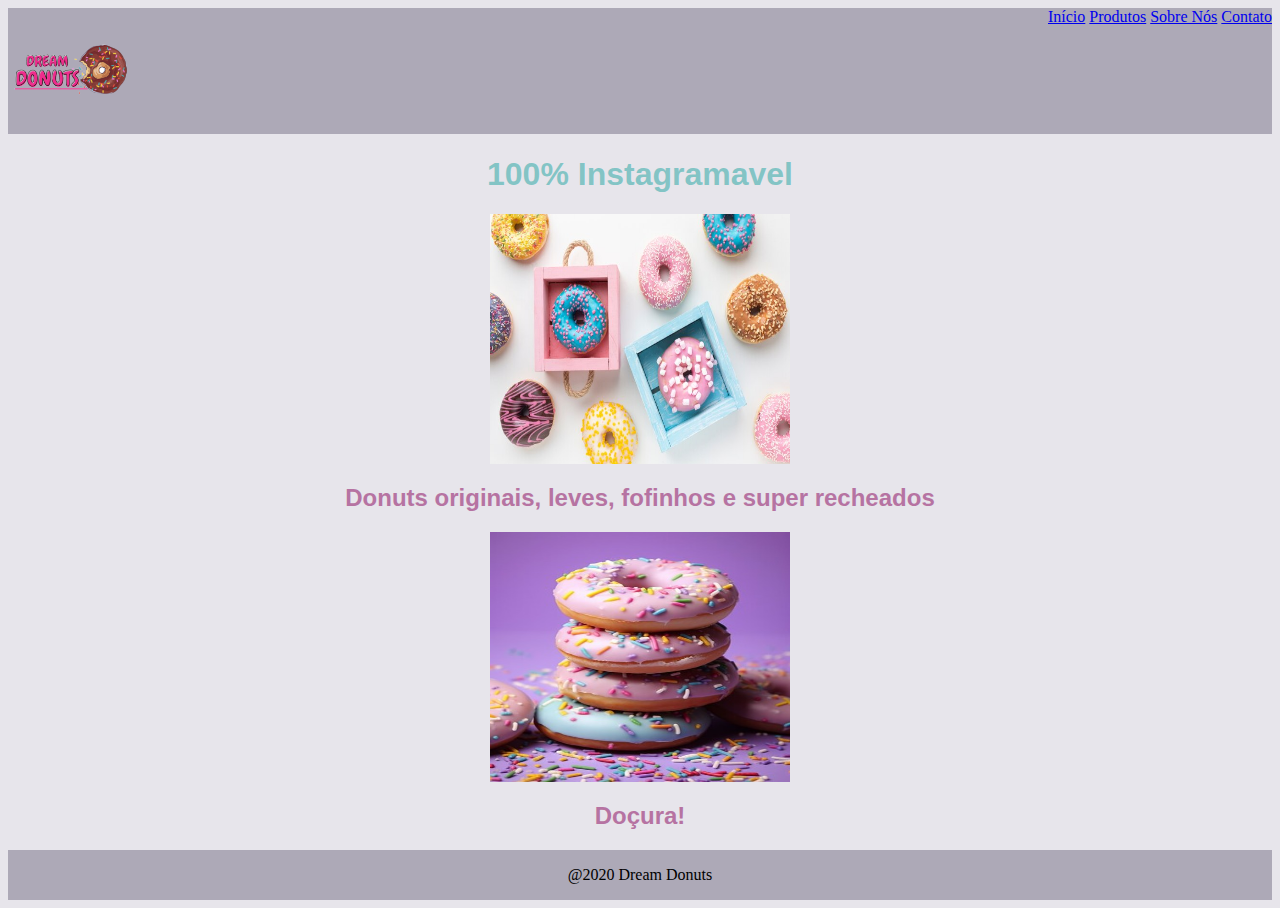
<file: html/index.html>
<!DOCTYPE html>

<html lang="pt-br">

<head>
    <meta charset="UTF-8">
    <meta name="viewport" content="width=device-width, initial-scale=1.0">
    <title>Dream Donuts</title>
    <link rel="stylesheet" href="/css/index.css">

</head>

<body>

    <header>
        
        <img src="/imagem/logo.png.png">
        
        <div>
            <a href="index.html">Início</a>
            <a href="produto.html">Produtos</a>
            <a href="sobre.html">Sobre Nós</a>
            <a href="contato.html">Contato</a>
        </div>


    </header>

    <main>

        <h1>100% Instagramavel</h1>

        <div class="imglo">
            <img src="/imagem/produtoprincipal.jpg" class="imgfo">
        </div>

        <h2>Donuts originais, leves, fofinhos e super recheados</h2>

        <div class="imglo">
            <img src="/imagem/produto.jpg" class="imgfo">
        </div>

        <h2>Doçura!</h2>



    </main>


    <footer>

        <p>@2020 Dream Donuts</p>
        
    </footer>
    
    
</body>

</html>
</file>
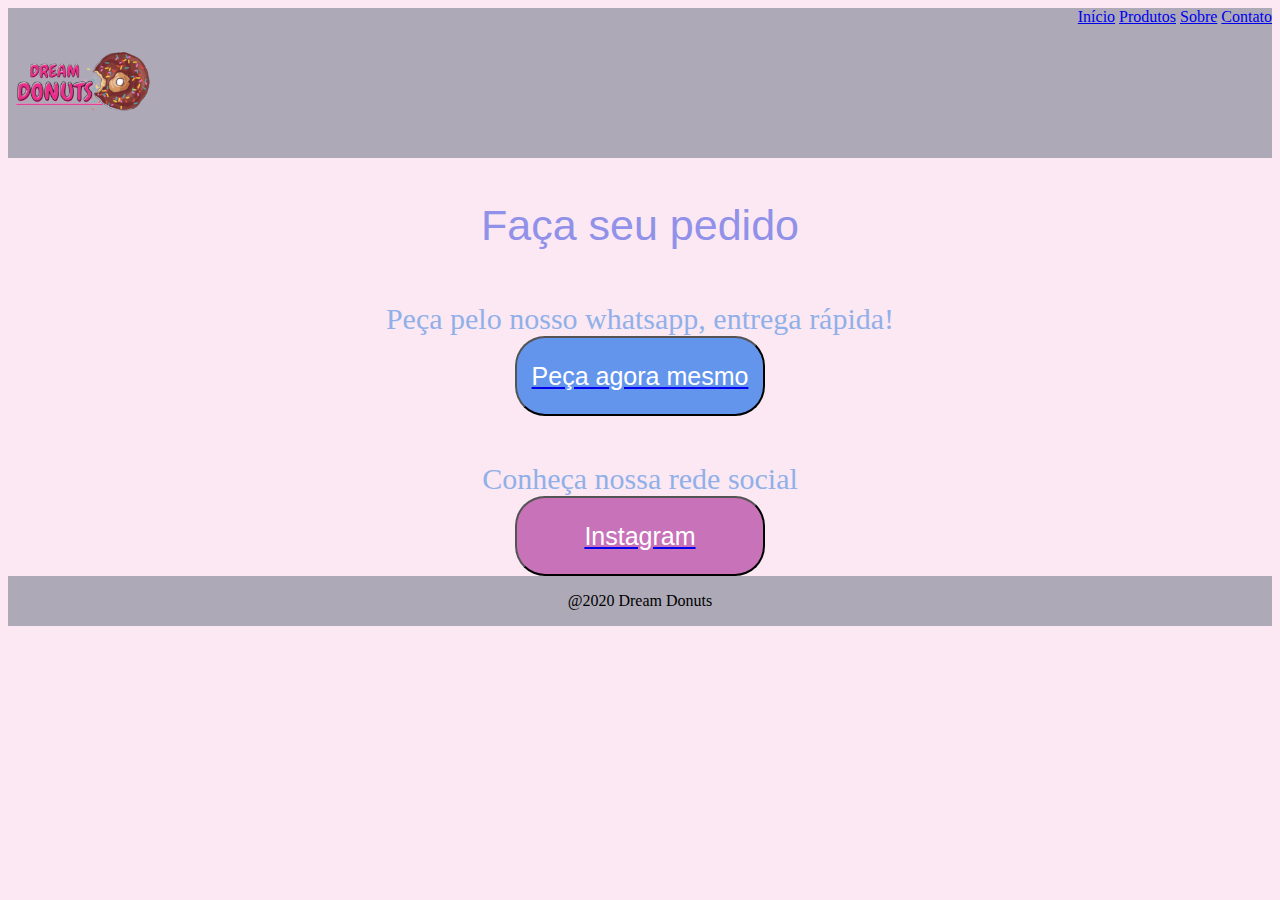
<file: html/contato.html>
<!DOCTYPE html>

<html lang="pt-br">

<head>
    <meta charset="UTF-8">
    <meta name="viewport" content="width=device-width, initial-scale=1.0">
    <title>Contato</title>
    <link rel="stylesheet" href="/css/contato.css">

</head>

<body>

    <header>
            <img src="/imagem/logo.png.png" width="150">
        
        <div>
            <a href="index.html">Início</a>
            <a href="produto.html">Produtos</a>
            <a href="sobre.html">Sobre</a>
            <a href="contato.html">Contato</a>

        </div>

    </header>

    <main>
        
        <h3 class="h3">Faça seu pedido</h3>

        <P class="pcont">Peça pelo nosso whatsapp, entrega rápida!</P>

        <a href="https://web.whatsapp.com/send?phone=559911111222" target="_blank" class="ped">
            <button class="contato">Peça agora mesmo</button></a> <br><br>


        <p class="pcont">Conheça nossa rede social</p>

        <a href="https://instagram.com/dreamdonuts" target="_blank" class="ped">
            <button class="instagram">Instagram</button></a>

    </main>

    <footer>

        <p>@2020 Dream Donuts</p>
    
    </footer>
    
</body>
</file>
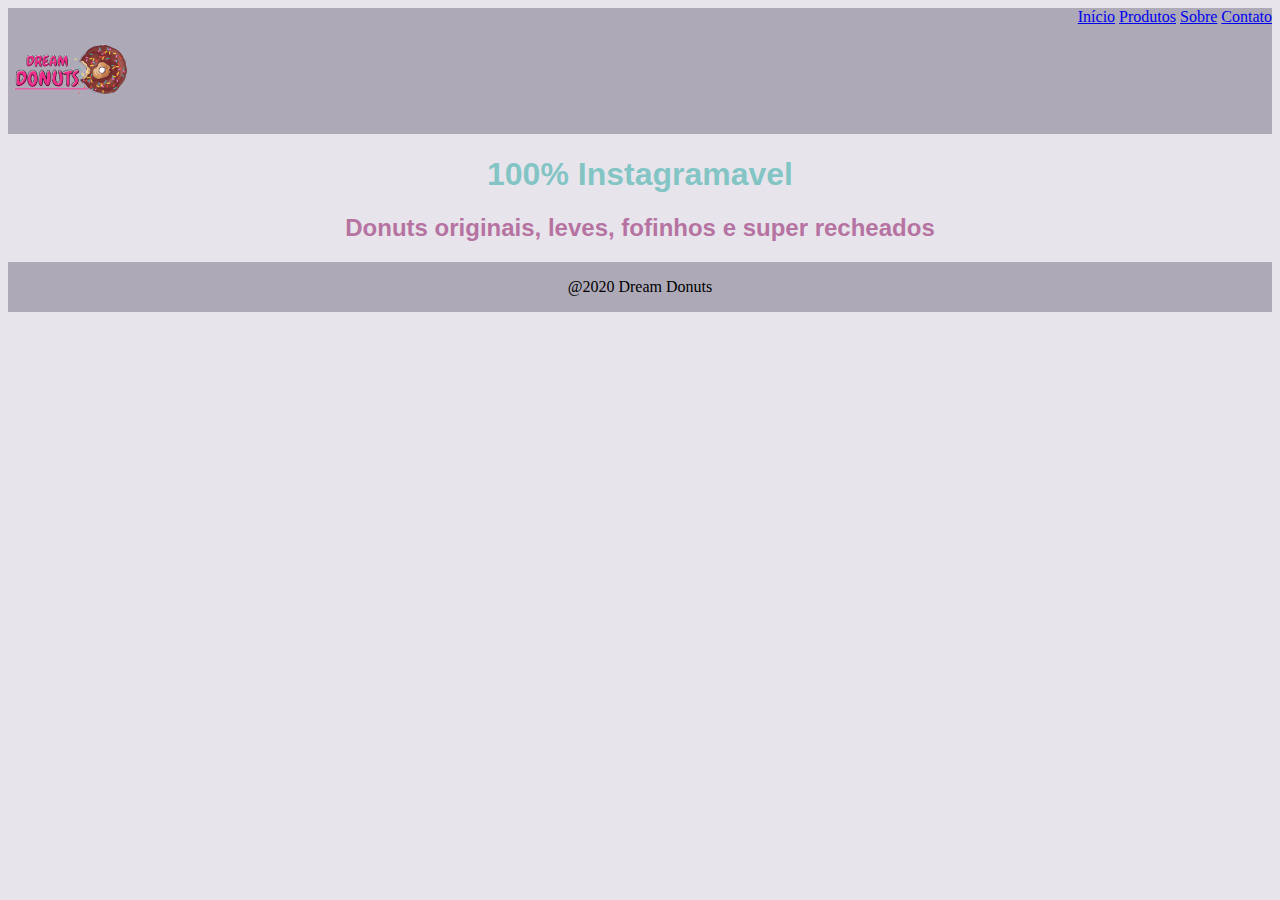
<file: html/inicio.html>
<!DOCTYPE html>

<html lang="pt-br">

<head>
    <meta charset="UTF-8">
    <meta name="viewport" content="width=device-width, initial-scale=1.0">
    <title>Dream Donuts</title>
    <link rel="stylesheet" href="/css/index.css">

</head>

<body>


    <header>
        <img src="/imagem/logo.png.png" width="150">
    
    <div>
        <a href="index.html">Início</a>
        <a href="produto.html">Produtos</a>
        <a href="sobre.html">Sobre</a>
        <a href="contato.html">Contato</a>

    </div>

    </header>

    <main>

        <h1>100% Instagramavel</h1>

        <h2>Donuts originais, leves, fofinhos e super recheados</h2>


    </main>


    <footer>

        <p>@2020 Dream Donuts</p>
        
    </footer>
    
    

</body>
</file>
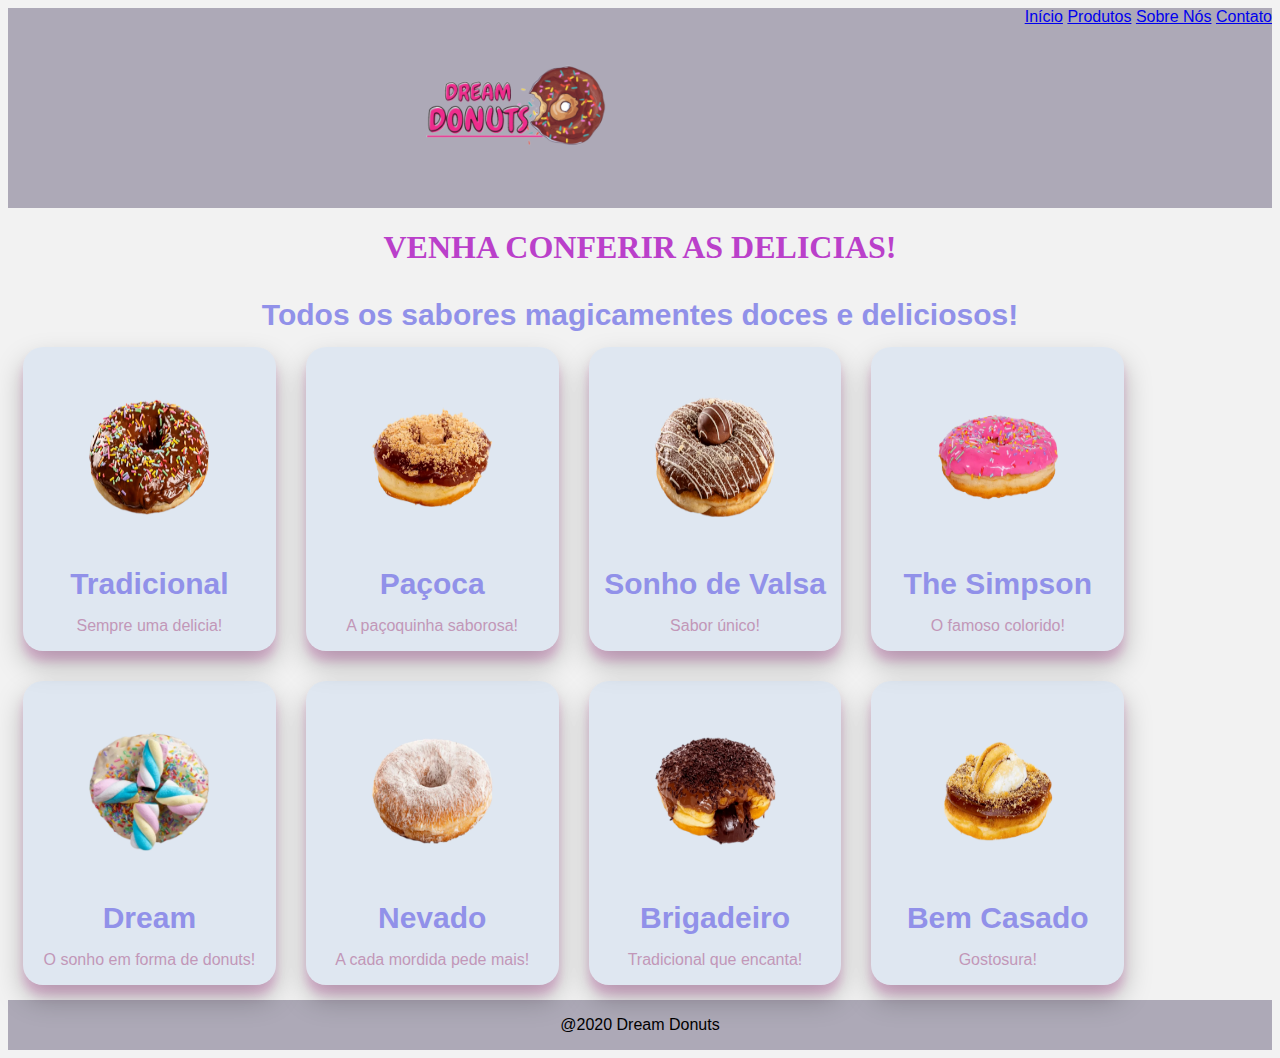
<file: html/produto.html>
<!DOCTYPE html>

<html lang="pt-br">

<head>
    <meta charset="UTF-8">
    <meta name="viewport" content="width=device-width, initial-scale=1.0">
    <title>Produtos</title>
    <link rel="stylesheet" href="/css/produto.css">

</head>

<body>

    <header>
        
        <img src="/imagem/logo.png.png" class="imglogo">
    
        
        <div>
            <a href="index.html">Início</a>
            <a href="produto.html">Produtos</a>
            <a href="sobre.html">Sobre Nós</a>
            <a href="contato.html">Contato</a>

        </div>


    </header>

    <main>

        
        <h1>VENHA CONFERIR AS DELICIAS!</h1>

        <h3>Todos os sabores magicamentes doces e deliciosos!</h3>
    
            <div class="content">
                <img src="/imagem/sabor1.png">
                <h3>Tradicional</h3>
                <p>Sempre uma delicia!</p>

            </div>  

        
            <div class="content">
                <img src="/imagem/sabor2.png">
                <h3>Paçoca</h3>
                <p>A paçoquinha saborosa!</p>

            </div>  


            <div class="content">
                <img src="/imagem/sabor3.png">
                <h3>Sonho de Valsa</h3>
                <p>Sabor único!</p>

            </div>
        


            <div class="content">
                <img src="/imagem/sabor4.png">
                <h3>The Simpson</h3>
                <p>O famoso colorido!</p>

            </div>  
        

            <div class="content">
                <img src="/imagem/sabor5.png">
                <h3>Dream</h3>
                <p>O sonho em forma de donuts!</p>

            </div>  


            <div class="content">
                <img src="/imagem/sabor6.png">
                <h3>Nevado</h3>
                <p>A cada mordida pede mais!</p>

            </div>  

            <div class="content">
                <img src="/imagem/sabor7.png">
                <h3>Brigadeiro</h3>
                <p>Tradicional que encanta!</p>

            </div>  

            <div class="content">
                <img src="/imagem/sabor8.png">
                <h3>Bem Casado</h3>
                <p>Gostosura!</p>

            </div>
        

        

    </main>


    <footer>

        <p class="pfooter">@2020 Dream Donuts</p>
        
    </footer>
    
</body>
</file>
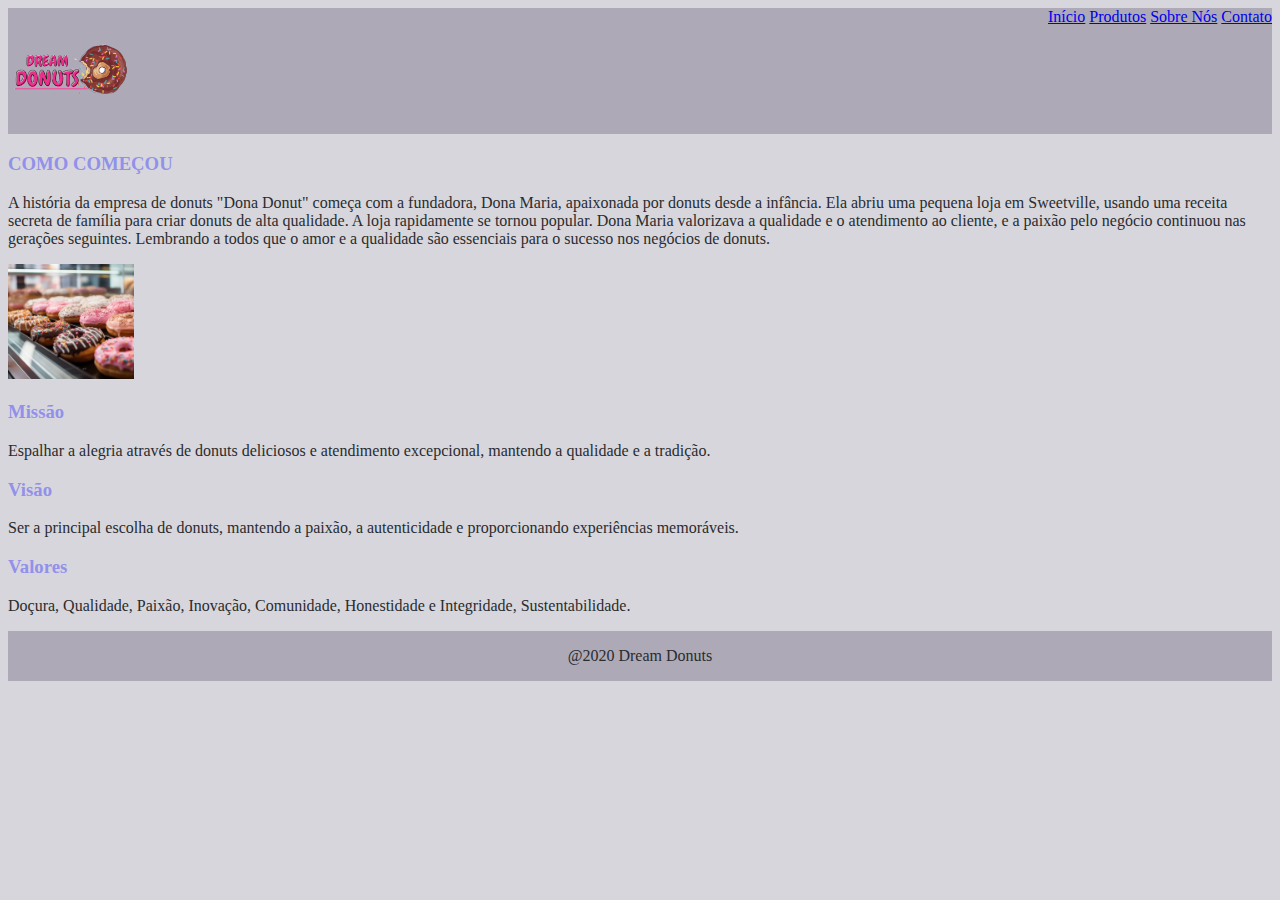
<file: html/sobre.html>
<!DOCTYPE html>

<html lang="pt-br">

<head>
    <meta charset="UTF-8">
    <meta name="viewport" content="width=device-width, initial-scale=1.0">
    <title>Sobre</title>
    <link rel="stylesheet" href="/css/sobre.css">

</head>

<body>

    <header>
            <img src="/imagem/logo.png.png">
        
        <div>
            <a href="index.html">Início</a>
            <a href="produto.html">Produtos</a>
            <a href="sobre.html">Sobre Nós</a>
            <a href="contato.html">Contato</a>

        </div>

    </header>

    <main>

        
        <h3>COMO COMEÇOU</h3>

        <p>
            A história da empresa de donuts "Dona Donut" começa com a fundadora, Dona Maria, apaixonada por
            donuts desde a infância. Ela abriu uma pequena loja em Sweetville, usando uma receita secreta de
            família para criar donuts de alta qualidade. A loja rapidamente se tornou popular. Dona Maria valorizava a qualidade e o atendimento ao cliente, e a paixão
            pelo negócio continuou nas gerações seguintes.
            Lembrando a todos que o amor e a qualidade são essenciais para o sucesso nos negócios de donuts.
        </p>

        <img src="/imagem/produto4.jpg">

        <h3 id="h3valor">Missão</h3> 
        <p>Espalhar a alegria através de donuts deliciosos e atendimento excepcional, mantendo a qualidade e a tradição.</p>

        <h3 id="h3valor">Visão</h3>
        <p>Ser a principal escolha de donuts, mantendo a paixão, a autenticidade e proporcionando experiências memoráveis.</p>
    
        <h3 id="h3valor">Valores</h3>
        <p>Doçura, Qualidade, Paixão, Inovação, Comunidade, Honestidade e Integridade, Sustentabilidade.</p>
    
    </main>

    <footer>

        <p>@2020 Dream Donuts</p>

    </footer>
</body>
</file>
<file: css/index.css>
body{
    background-color: #ccc8d67a ;
}

header{
    display: flex;
    justify-content: space-between;
    background-color: #ADA9B7;
    width: 100%;
    height: 10;
}


footer{
    display: flex;
    justify-content: center;
    background-color: #ADA9B7;
    bottom: 0px;
    width: 100%;
}

img{
    width:10%;
}

h1{
    color: rgba(109, 189, 189, 0.822);
    font-family:"Poetsen One", Sans-serif ;
    display: flex;
    justify-content: center;
}

h2{
    color: rgb(182, 115, 162);
    font-family:"Poetsen One", Sans-serif ;
    display: flex;
    justify-content: center;
}

.imgfo{
    width: 300px;
    height: 250px;
}

.imglo{
    display: flex;
    justify-content: center;
}
</file>
<file: css/contato.css>
body{
    background-color: #ec98c238 ;
}

header{
    display: flex;
    justify-content: space-between;
    background-color: #ADA9B7;
    width: 100%;
    height: auto;
}


footer{
    display: flex;
    justify-content: center;
    background-color: #ADA9B7;
    bottom: 0px;
    width: 100%;
}

.ped{
    display: flex;
    justify-content: center;
}

.contato{
    color: #ffffff;
    background-color: cornflowerblue;
    border-radius: 30px;
    width: 250px;
    height: 80px;
    font-size: 25px;
}

.instagram{
    background-color: rgb(199, 114, 185);
    color: #ffffff;
    border-radius: 30px;
    width: 250px;
    height: 80px;
    font-size: 25px;
}


.h3{
    color: #9191e9;
    font-family: "Poetsen One", Sans-serif;
    font-size: 43px;
    font-weight: 400;
    line-height: 48px;
    display: flex;
    justify-content: center;
}


.pcont{
    text-align: center;
    font-size: 30px;
    margin: 0;
    padding-top: 10px;
    color: #91b0e9;
}
</file>
<file: css/produto.css>
body{

    font-family: sans-serif;
    background: #f2f2f2;
}


header{
    display: flex;
    justify-content: space-between;
    background-color: #ADA9B7;
    width: 100%;
    height: 5% ;
    
}

.imglogo{
    display: flex;
    justify-content: flex-start;
    width:10;
}


footer{
    display: flex;
    justify-content: center;
    background-color: #ADA9B7;
    bottom: 0px;
    width: 100%;
    
}

h1{
    display: flex;
    color: rgb(186, 64, 202);
    justify-content: center;
    font-family: copperplater gotic;
}

h3{
    text-align: center;
    font-size: 30px;
    margin: 0;
    padding-top: 10px;
    color: #9191e9;
}
  


.content{
    width: 20%;
    margin: 15px;
    box-sizing: border-box;
    float: left;
    text-align: center;
    border-radius: 20px;
    cursor: pointer;
    padding-top: 10px;
    box-shadow: 0 14px 28px rgba(0,0,0,0.25),
    0 10px 10px rgba(216, 2, 162, 0.185);
    transition: .4s;
    background: #8fb8ed2f;
}

.content:hover{
    box-shadow: 0 3px 6px rgba(0,0,0,0.16),
    0 3px 6px rgba(0,0,0,0.23);
    transform: translate(0px, -8px);
}

img{
    width: 200px;
    height: 200px;
    text-align: center;
    margin: 0 auto;
    display: block;
}

p{
    text-align: center;
    color: #c297b8;
    padding-top: 0 8px;
}

.pfooter{
    color: black;
}
</file>
<file: css/sobre.css>
header{
    display: flex;
    justify-content: space-between;
    background-color: #ADA9B7;
    width: 100%;
    height: 4%;
}


footer{
    display: flex;
    justify-content: center;
    background-color: #ADA9B7;
    bottom: 0px;
    width: 100%;
}

h3{
    color:#9191e9;
}

P{
    color: rgb(41, 44, 46);
}

img{
    width:10%;
}

body{
    background-color: #ada9b77a ;
}
</file>
